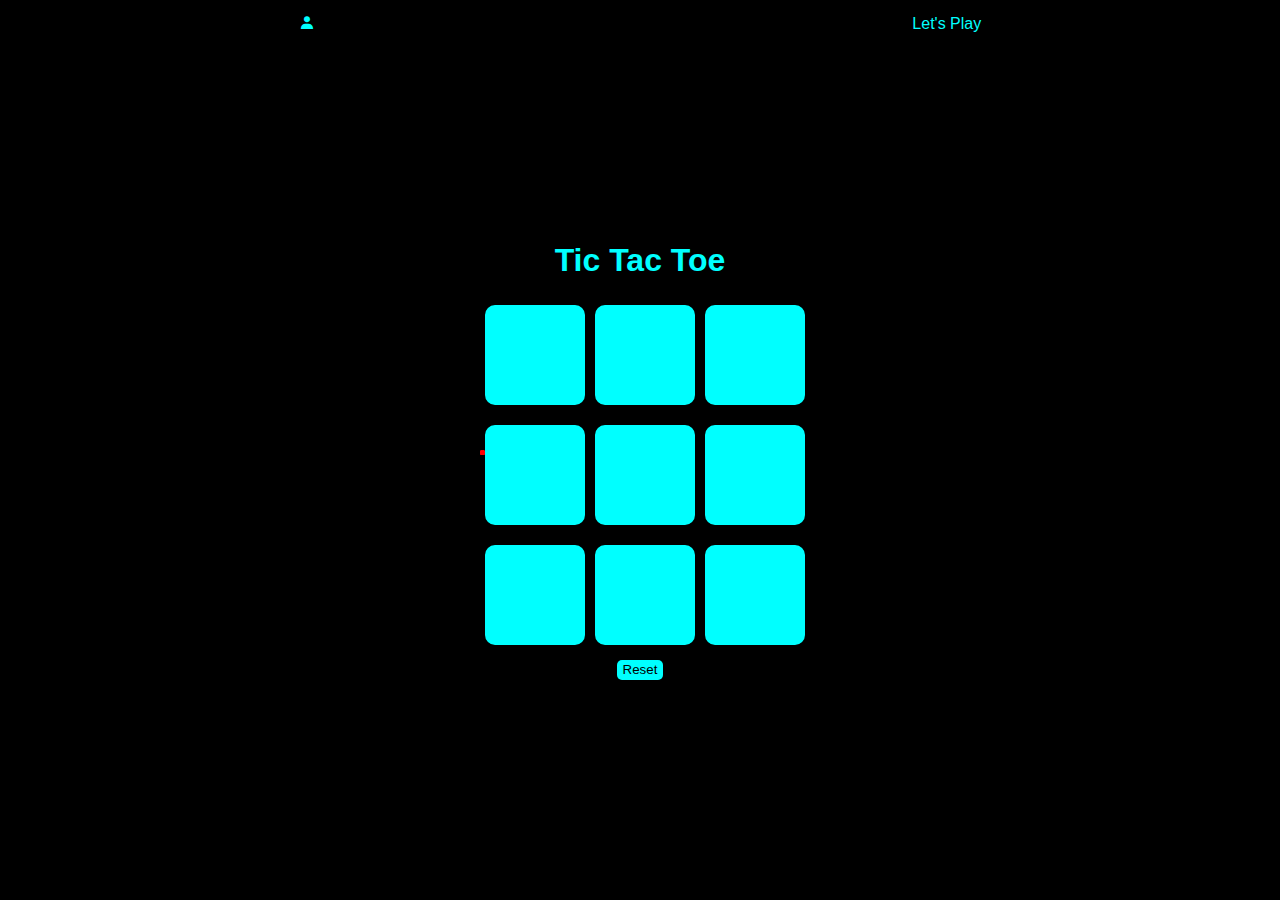
<file: index.html>
<!DOCTYPE html>
<html lang="en">
<head>
    <meta charset="UTF-8">
    <meta name="viewport" content="width=device-width, initial-scale=1.0">
    <title>Document</title>
    <link rel="stylesheet" href="stylesheet.css">
    <link href='https://unpkg.com/boxicons@2.1.4/css/boxicons.min.css' rel='stylesheet'>
</head>
<body>
    <nav class="navbar">
        <div class="nav-item" id="user-account"><a href="user_account.html" class="nav_item" title="User Account"><i class='bx bxs-user'></i></a></div>
        <div class="nav-item" id="game"><a href="index.html" class="nav_item" title="Tic Tac Toe">Let's Play</a></div>
    </nav>
    <!-- cursor animation maker    can be modified later -->
<div class="cursors">
    <div class="cursors"id="cursor"></div>
    <div class="cursors"id="cursor1"></div>
    <div class="cursors"id="cursor2"></div>
    <div class="cursors"id="cursor3"></div>
    <div class="cursors"id="cursor4"></div>
    <div class="cursors"id="cursor5"></div>
</div>
    <center>

    <h1>Tic Tac Toe</h1>
<div class="container">
    <button class="button" style="height: 100px; width: 100px;" ></button> 
    <button class="button" style="height: 100px; width: 100px;" ></button> 
    <button class="button" style="height: 100px; width: 100px;" ></button> 
    <button class="button" style="height: 100px; width: 100px;" ></button> 
    <button class="button" style="height: 100px; width: 100px;" ></button> 
    <button class="button" style="height: 100px; width: 100px;" ></button> 
    <button class="button" style="height: 100px; width: 100px;" ></button> 
    <button class="button" style="height: 100px; width: 100px;" ></button> 
    <button class="button" style="height: 100px; width: 100px;" ></button> 
</div>
<input  type="reset" id="reset" placeholder="Reset">
    </center>
    <script src="script.js"></script>
</body>
</html>
</file>
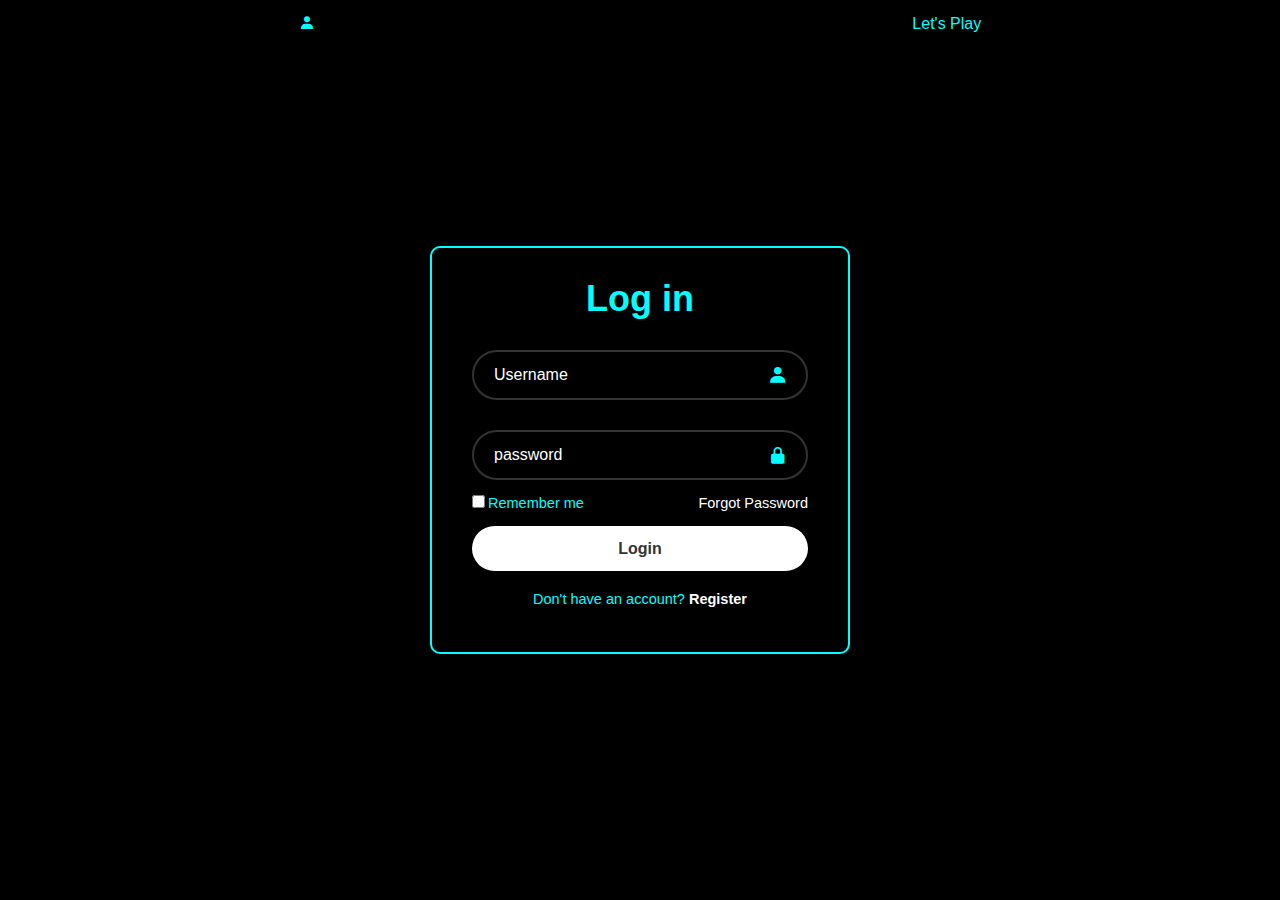
<file: user_account.html>
<!DOCTYPE html>
<html lang="en">
<head>
    <meta charset="UTF-8">
    <meta name="viewport" content="width=device-width, initial-scale=1.0">
    <title>Log in page</title>
    <link rel="stylesheet" href="style1.css">
    <link href='https://unpkg.com/boxicons@2.1.4/css/boxicons.min.css' rel='stylesheet'>
</head>
<body>
    <nav class="navbar">
        <div class="nav-item" id="user-account"><a href="user_account.html" class="nav_item" title="User Account"><i class='bx bxs-user'></i></a><span id="username"></span></div>
        <div class="nav-item" id="game"><a href="index.html" class="nav_item" title="Tic Tac Toe">Let's Play</a></div>
    </nav>
 

    <div class="wrapper">
        <form action="">
            <h1>Log in</h1>
            <div class="input-box">
                <input type="text" placeholder="Username"required> 
                <i class='bx bxs-user'></i>
            </div>
            <div class="input-box">
                <input type="password" placeholder="password"required>
                <i class='bx bxs-lock-alt' ></i>
            </div>

            <div class="remember-forgot">
                <label > <input type="checkbox">Remember me</label>
                <a href="#">Forgot Password</a>
            </div>

            <button type="submit" class="btn">Login</button>

            <div class="register-link">
                <p>Don't have an account? <a href="">Register</a></p>
            </div>
        </form>
    </div>

    
</body>
</html>
</file>
<file: stylesheet.css>
body {
    color: aqua;
    background-color: black;
    display: flex;
    align-items: center;
    justify-content: center;
    height: 100vh;
    margin: 0;
    font-family: Arial, sans-serif;
    text-align: center;
}
.navbar {
    width: 100%;
    display: flex;
    justify-content: space-around;
    background-color: #000000;
    color: white;
    padding: 15px 0;
    position: fixed;
    top: 0;
}
.nav_item{
    text-decoration: none;
    color: aqua;
}

.nav-item {
    cursor: pointer;
    padding: 0 20px;
}

.nav-item:hover {
    background-color: #000000;
}
/* this side to be modified  */
#cursor{
    width: 5px;
    height: 5px;
    position: absolute;
    border-radius: 50%;
    background-color: rgb(0, 255, 64);
    pointer-events: none; /* So the cursor is always clickable through */
    transition: background-color 1s;
}
#cursor1{
    width: 5px;
    height: 5px;
    position: absolute;
    border-radius: 50%;
    background-color: red;
    pointer-events: none; /* So the cursor is always clickable through */
    transition: background-color 1.1s;
}
#cursor2{
    width: 5px;
    height: 5px;
    position: absolute;
    border-radius: 50%;
    background-color: red;
    pointer-events: none; /* So the cursor is always clickable through */
    transition: background-color 1.2s;
}
#cursor3{
    width: 5px;
    height: 5px;
    position: absolute;
    border-radius: 50%;
    background-color: red;
    pointer-events: none; /* So the cursor is always clickable through */
    transition: background-color 0.5s;
}
#cursor4{
    width: 5px;
    height: 5px;
    position: absolute;
    border-radius: 50%;
    background-color: red;
    pointer-events: none; /* So the cursor is always clickable through */
    transition: background-color 1.5s;
}
#cursor5{
    width: 5px;
    height: 5px;
    position: absolute;
    border-radius: 50%;
    background-color: red;
    pointer-events: none; /* So the cursor is always clickable through */
    transition: background-color 0.7s;
}

h1 {
    font-weight: 900;
}

.container {
    display: grid;
    grid-template-columns: repeat(3, 100px);
    gap: 10px;
}

.button {
    height: 100px;
    width: 100px;
    margin: 5px;
    border-radius: 10px;
    border: 5px solid aqua;
    background-color: aqua;
    cursor: pointer;
    transition: transform 0.3s, background-color 0.3s;
}

.button:hover{
    background-color: seagreen;
}

.button:active {
    background-color: seagreen;
    transform: scale(0.95);
}

#reset {
    margin-top: 10px;
    height: 20px;
    border-radius: 5px;
    border: none;
    background: aqua;
    transition-duration: 1s;
    transition-timing-function: ease-out;
    cursor: pointer;
}
#reset:hover {
    background-color:red;
    transform: rotateX(360deg);
}
</file>
<file: style1.css>
* {
    margin: 0;
    padding: 0;
    box-sizing: border-box;
    font-family: "poppins" , sans-serif;
}
body {
    display: flex;
    justify-content: center;
    align-items: center;
    min-height: 100vh;
    background: rgb(0, 0, 0);

}
.navbar {
    width: 100%;
    display: flex;
    justify-content: space-around;
    background-color: #000000;
    color: white;
    padding: 15px 0;
    position: fixed;
    top: 0;
}

.nav_item {
    color: aqua;
    text-decoration: none;
}

.nav-item {
    cursor: pointer;
    padding: 0 20px;
}

.nav-item:hover {
    background-color: #000000;
}

.wrapper {
    width: 420px;
    background: transparent;
    color: aqua;
    border-radius: 10px;
    padding: 30px 40px ;
    border: 2px solid aqua;
    
}
.wrapper h1 {
    font-size: 36px;
    text-align: center;

}
.wrapper .input-box {
    position: relative;
    width: 100%;
    height: 50px;
    background: transparent;
    margin: 30px 0;
}
.input-box input {
    width: 100%;
    height: 100%;
    background-color: transparent;
    border: none;
    outline: none;
    border: 2px solid rgba(255 , 255, 255, .2);
    border-radius: 40px;
    font-size: 16px;
    color: #fff;
    padding: 20px 45px 20px 20px ;
}
.input-box input::placeholder {
    color: #fff;
}
.input-box i {
    position: absolute;
    right: 20px;
    top: 50%;
    transform: translateY(-50%);
    font-size: 20px;
}
.wrapper .remember-forgot {
    display: flex;
    justify-content: space-between;
    font-size: 14.5px;
    margin: -15px 0 15px;
}
.remember-forgot label input {
    accent-color: #fff;
    margin-right: 3px;

}
.remember-forgot a {
    color: #fff;
    text-decoration: none;
}
.remember-forgot a:hover{
    text-decoration: underline;
}
.wrapper .btn {
    width: 100%;
    height: 45px;
    background: #fff;
    border: none;
    outline: none;
    border-radius: 40px;
    box-shadow: 0 0 10px rgba(0 ,  0, 0, .1);
    cursor: pointer;
    font-size: 16px;
    color: #333;
    font-weight: 600;
    transition-duration: 0.5s;
    transition-delay: .25s;
}
.wrapper .btn:hover {
    transform: scale(1.05);
    background-color: aqua;
}
.wrapper .register-link {
    font-size: 14.5px;
    text-align: center;
    margin: 20px 0 15px ;
}
.register-link p a {
    color: #fff;
    text-decoration: none;
    font-weight: 600;
}
.register-link p a:hover {
    text-decoration: underline;
}
</file>
